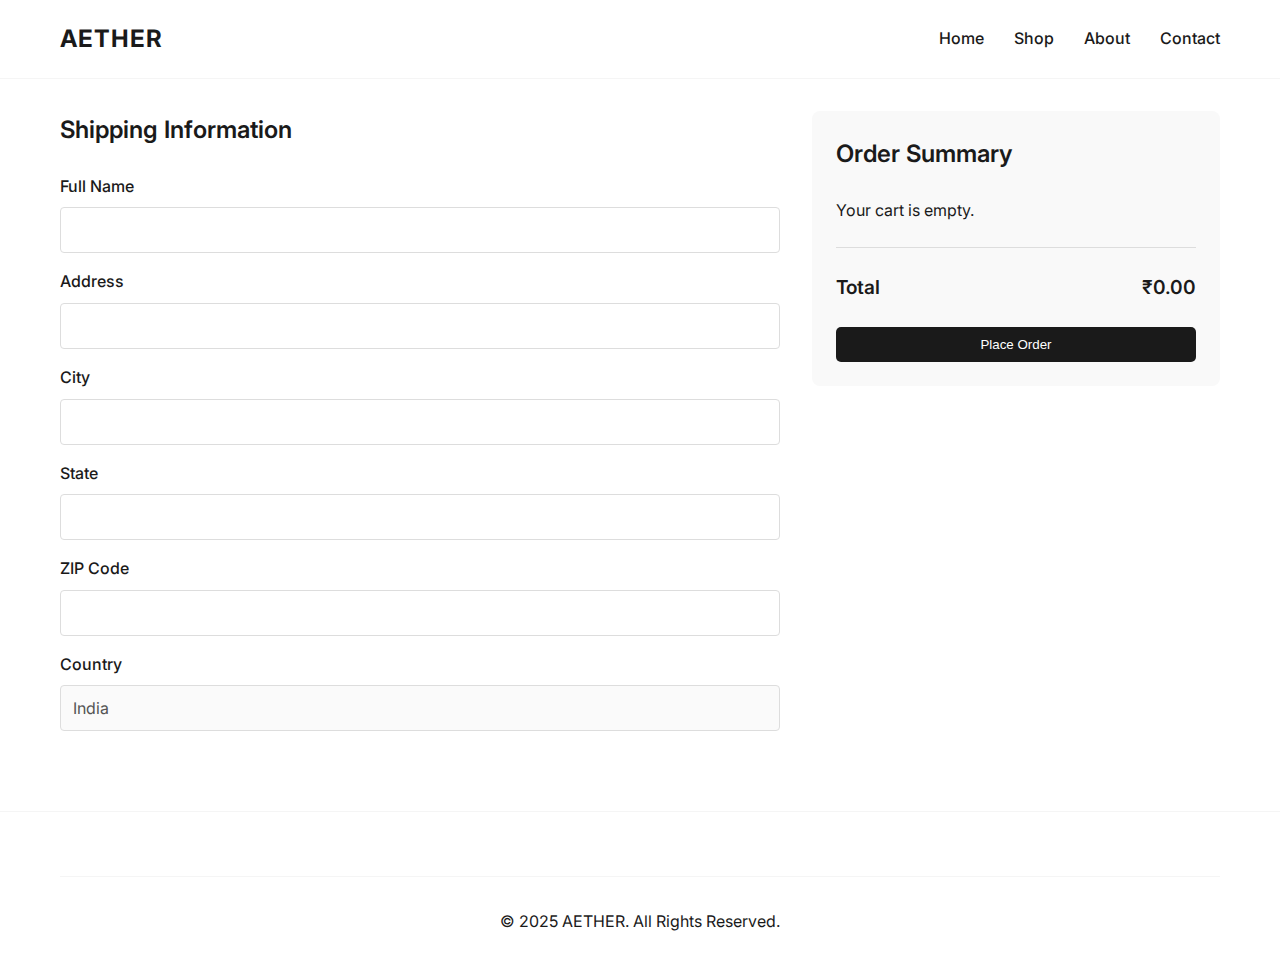
<file: checkout.html>
<!DOCTYPE html>
<html lang="en">
<head>
    <meta charset="UTF-8">
    <meta name="viewport" content="width=device-width, initial-scale=1.0">
    <title>Checkout - AETHER</title>
    <link rel="stylesheet" href="style.css">
    <link rel="stylesheet" href="checkout.css">
    <link href="https://fonts.googleapis.com/css2?family=Inter:wght@300;400;500;600;700&display=swap" rel="stylesheet">
</head>
<body>
    <header>
        <div class="container">
            <div class="logo">AETHER</div>
            <nav>
                <ul>
                    <li><a href="index.html">Home</a></li>
                    <li><a href="index.html#product-list">Shop</a></li>
                    <li><a href="about.html">About</a></li>
                    <li><a href="contact.html">Contact</a></li>
                </ul>
            </nav>
        </div>
    </header>

    <main>
        <div class="container">
            <div class="checkout-container">
                <div class="checkout-form">
                    <h2>Shipping Information</h2>
                    <form id="shipping-form">
                        <div class="form-group">
                            <label for="fullname">Full Name</label>
                            <input type="text" id="fullname" name="fullname" required>
                        </div>
                        <div class="form-group">
                            <label for="address">Address</label>
                            <input type="text" id="address" name="address" required>
                        </div>
                        <div class="form-group">
                            <label for="city">City</label>
                            <input type="text" id="city" name="city" required>
                        </div>
                        <div class="form-group">
                            <label for="state">State</label>
                            <input type="text" id="state" name="state" required>
                        </div>
                        <div class="form-group">
                            <label for="zip">ZIP Code</label>
                            <input type="text" id="zip" name="zip" required>
                        </div>
                        <div class="form-group">
                            <label for="country">Country</label>
                            <input type="text" id="country" name="country" value="India" disabled>
                        </div>
                    </form>
                </div>
                <div class="order-summary">
                    <h2>Order Summary</h2>
                    <div id="summary-cart-items"></div>
                    <div class="summary-total">
                        <span>Total</span>
                        <span id="summary-total">₹0.00</span>
                    </div>
                    <button id="place-order-btn" class="btn">Place Order</button>
                </div>
            </div>
        </div>
    </main>

    <footer>
        <div class="container">
            <div class="footer-bottom">
                 <p>&copy; 2025 AETHER. All Rights Reserved.</p>
            </div>
        </div>
    </footer>

    <script src="checkout.js"></script>
</body>
</html>
</file>
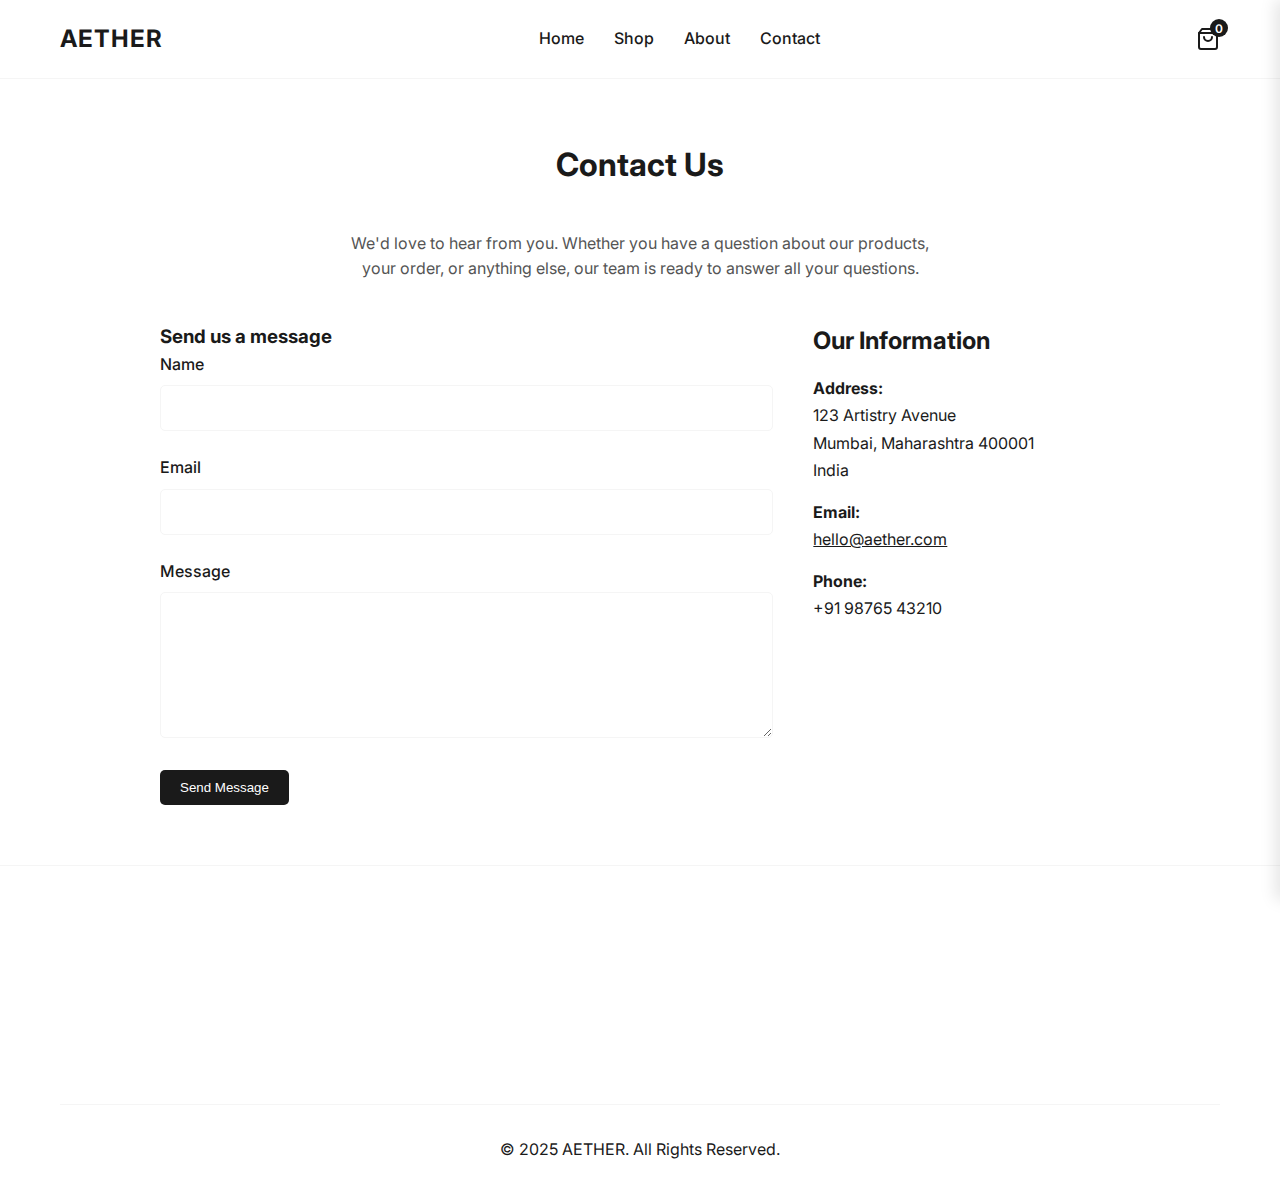
<file: contact.html>
<!DOCTYPE html>
<html lang="en">
<head>
    <meta charset="UTF-8">
    <meta name="viewport" content="width=device-width, initial-scale=1.0">
    <title>Contact - AETHER</title>
    <link rel="stylesheet" href="style.css">
    <link href="https://fonts.googleapis.com/css2?family=Inter:wght@300;400;500;600;700&display=swap" rel="stylesheet">
</head>
<body>
    <header>
        <div class="container">
            <div class="logo">AETHER</div>
            <nav>
                <ul>
                    <li><a href="index.html">Home</a></li>
                    <li><a href="index.html#product-list">Shop</a></li>
                    <li><a href="about.html">About</a></li>
                    <li><a href="contact.html">Contact</a></li>
                </ul>
            </nav>
            <div class="cart">
                <a href="#" aria-label="Open cart" aria-haspopup="dialog">
                    <svg xmlns="http://www.w3.org/2000/svg" width="24" height="24" viewBox="0 0 24 24" fill="none" stroke="currentColor" stroke-width="2" stroke-linecap="round" stroke-linejoin="round" class="feather feather-shopping-bag" aria-hidden="true"><path d="M6 2L3 6v14a2 2 0 0 0 2 2h14a2 2 0 0 0 2-2V6l-3-4z"></path><line x1="3" y1="6" x2="21" y2="6"></line><path d="M16 10a4 4 0 0 1-8 0"></path></svg>
                    <span class="cart-count">0</span>
                </a>
            </div>
        </div>
    </header>

    <main>
        <section class="contact-section fade-in-up">
            <div class="container">
                <h2>Contact Us</h2>
                <p class="contact-intro">We'd love to hear from you. Whether you have a question about our products, your order, or anything else, our team is ready to answer all your questions.</p>
                <div class="contact-content">
                    <div class="contact-form-container">
                        <h3>Send us a message</h3>
                        <form id="contact-form" class="contact-form" novalidate>
                            <div class="form-group">
                                <label for="name">Name</label>
                                <input type="text" id="name" name="name" required>
                            </div>
                            <div class="form-group">
                                <label for="email">Email</label>
                                <input type="email" id="email" name="email" required>
                            </div>
                            <div class="form-group">
                                <label for="message">Message</label>
                                <textarea id="message" name="message" rows="6" required></textarea>
                            </div>
                            <button type="submit" class="btn">Send Message</button>
                            <div id="form-status"></div>
                        </form>
                    </div>
                    <div class="contact-info">
                        <h3>Our Information</h3>
                        <p><strong>Address:</strong><br>123 Artistry Avenue<br>Mumbai, Maharashtra 400001<br>India</p>
                        <p><strong>Email:</strong><br><a href="mailto:hello@aether.com">hello@aether.com</a></p>
                        <p><strong>Phone:</strong><br>+91 98765 43210</p>
                    </div>
                </div>
            </div>
        </section>
    </main>

    <footer>
        <div class="container">
            <div class="footer-content fade-in-up">
                <div class="footer-left">
                    <h3>AETHER</h3>
                    <p>Timeless designs for modern living.</p>
                </div>
                <div class="footer-right">
                    <h3>Join Our Newsletter</h3>
                    <p>Receive updates on new arrivals and special offers.</p>
                    <form class="newsletter-form">
                        <label for="newsletter-email-contact" class="visually-hidden">Email for newsletter</label>
                        <input id="newsletter-email-contact" type="email" placeholder="Your Email" required>
                        <button type="submit" class="btn">Subscribe</button>
                    </form>
                </div>
            </div>
            <div class="footer-bottom">
                <p>&copy; 2025 AETHER. All Rights Reserved.</p>
            </div>
        </div>
    </footer>

    <div class="cart-panel-overlay"></div>
    <aside class="cart-panel" role="dialog" aria-modal="true" aria-labelledby="cart-heading" aria-hidden="true">
        <div class="cart-panel-header">
            <h2 id="cart-heading">Your Cart</h2>
            <button class="close-cart-btn" aria-label="Close cart">&times;</button>
        </div>
        <div id="cart-items" class="cart-items-list"></div>
        <div class="cart-panel-footer">
            <div class="subtotal">
                <span>Subtotal</span>
                <span id="cart-subtotal">₹0.00</span>
            </div>
            <a href="checkout.html" class="btn checkout-btn">Proceed to Checkout</a>
        </div>
    </aside>

    <div id="toast-container"></div>
    <script src="script.js"></script>

    <a href="#" class="back-to-top-btn" title="Back to Top" aria-label="Back to top">&uarr;</a>
</body>
</html>
</file>
<file: style.css>
.visually-hidden {
    position: absolute;
    width: 1px;
    height: 1px;
    padding: 0;
    margin: -1px;
    overflow: hidden;
    clip: rect(0, 0, 0, 0);
    white-space: nowrap;
    border: 0;
}

:root {
    --primary-color: #1a1a1a;
    --secondary-color: #f5f5f5;
    --accent-color: #8a8a8a;
    --font-family: 'Inter', sans-serif;
}

* {
    margin: 0;
    padding: 0;
    box-sizing: border-box;
}

html {
    scroll-behavior: smooth;
}

body {
    font-family: var(--font-family);
    background-color: #fff;
    color: var(--primary-color);
    line-height: 1.6;
}

ul {
    list-style: none;
}

.container {
    max-width: 1200px;
    margin: 0 auto;
    padding: 0 20px;
}

/* ==================================================
   GLOBAL INTERACTIVE & LINK STYLES
   ================================================== */
a {
    color: var(--primary-color);
    text-decoration: none;
    transition: color 0.2s ease;
}

a:hover,
a:focus {
    color: var(--accent-color);
    text-decoration: underline;
}

.btn {
    display: inline-block;
    background-color: var(--primary-color);
    color: #fff;
    padding: 10px 20px;
    text-decoration: none;
    border-radius: 5px;
    font-weight: 500;
    border: none;
    cursor: pointer;
    transition: transform 0.2s ease, box-shadow 0.2s ease, background-color 0.2s ease;
}

.btn:hover, .btn:focus {
    transform: translateY(-2px);
    box-shadow: 0 4px 8px rgba(0,0,0,0.15);
    color: #fff; /* Ensure text color remains on hover/focus */
    text-decoration: none;
}

.btn:focus {
    outline: 2px solid var(--accent-color);
    outline-offset: 2px;
}

.btn:active {
    transform: translateY(0);
    box-shadow: 0 2px 4px rgba(0,0,0,0.1);
}

/* Specific element transitions for non-button elements */
.cart a,
.back-to-top-btn,
.remove-item-btn,
header nav a {
    transition: transform 0.2s ease, color 0.2s ease;
}

.cart a:hover,
.cart a:focus,
.back-to-top-btn:hover,
.back-to-top-btn:focus,
.remove-item-btn:hover,
.remove-item-btn:focus,
header nav a:hover,
header nav a:focus {
    transform: scale(1.05);
    color: var(--accent-color);
}


/* ==================================================
   HEADER
   ================================================== */
header {
    background: #fff;
    border-bottom: 1px solid var(--secondary-color);
    padding: 20px 0;
    position: sticky;
    top: 0;
    z-index: 1000;
}

header .container {
    display: flex;
    justify-content: space-between;
    align-items: center;
}

.logo {
    font-size: 1.5rem;
    font-weight: 700;
    letter-spacing: 1px;
}

header nav ul {
    display: flex;
    gap: 30px;
}

header nav a {
    font-weight: 500;
    font-size: 1rem;
}

.cart a {
    position: relative;
    display: flex;
    align-items: center;
}

.cart-count {
    position: absolute;
    top: -8px;
    right: -8px;
    background: var(--primary-color);
    color: #fff;
    border-radius: 50%;
    width: 18px;
    height: 18px;
    font-size: 12px;
    display: flex;
    justify-content: center;
    align-items: center;
    font-weight: 600;
}

/* ==================================================
   HERO SECTION
   ================================================== */
.hero {
    background: var(--secondary-color);
    padding: 80px 0;
    text-align: center;
}

.hero h1 {
    font-size: 3rem;
    font-weight: 700;
    margin-bottom: 20px;
}

.hero p {
    font-size: 1.2rem;
    margin-bottom: 30px;
}

/* ==================================================
   PRODUCT GRID
   ================================================== */
.product-grid {
    padding: 60px 0;
}

.product-grid h2 {
    text-align: center;
    font-size: 2rem;
    margin-bottom: 40px;
}

.products {
    display: grid;
    grid-template-columns: repeat(auto-fit, minmax(280px, 1fr));
    gap: 30px;
}

.product-card {
    background: #fff;
    border: 1px solid var(--secondary-color);
    border-radius: 8px;
    overflow: hidden;
    transition: transform 0.3s ease, box-shadow 0.3s ease;
}

.product-card:hover {
    transform: translateY(-5px);
    box-shadow: 0 10px 20px rgba(0,0,0,0.05);
}

.product-card:hover .product-image img {
    transform: scale(1.05);
}

.product-image {
    overflow: hidden;
}

.product-image img {
    width: 100%;
    height: 300px;
    object-fit: cover;
    display: block;
    transition: transform 0.4s cubic-bezier(0.25, 0.46, 0.45, 0.94);
}

img.lazy {
    background-color: #f0f0f0;
}

.product-info {
    padding: 20px 20px 80px; /* Increased bottom padding for the button */
    position: relative; /* For positioning the button */
}

/* Style the Add to Cart button for the reveal effect */
.product-card .add-to-cart-btn {
    position: absolute;
    bottom: 20px;
    left: 20px;
    right: 20px;
    width: calc(100% - 40px);
    opacity: 0;
    transform: translateY(10px);
    transition: opacity 0.3s ease, transform 0.3s ease;
}

/* Reveal the button on hover or when a child element has focus */
.product-card:hover .add-to-cart-btn,
.product-card:focus-within .add-to-cart-btn {
    opacity: 1;
    transform: translateY(0);
}

.product-info h3 {
    font-size: 1.1rem;
    font-weight: 600;
    margin-bottom: 10px;
}

.product-info .price {
    font-size: 1.2rem;
    font-weight: 700;
    margin-bottom: 15px;
}

/* The .add-to-cart-btn now inherits from .btn, so specific styles are not needed */

/* ==================================================
   CONTACT PAGE
   ================================================== */
.contact-section .container {
    max-width: 1000px;
}

.contact-intro {
    text-align: center;
    max-width: 600px;
    margin: 0 auto 3rem auto;
}

.contact-content {
    display: flex;
    gap: 3rem;
    flex-wrap: wrap;
}

.contact-form-container {
    flex: 2;
}

.contact-info {
    flex: 1;
    min-width: 250px;
}

.contact-form .form-group {
    margin-bottom: 1.5rem;
}

.contact-form label {
    display: block;
    margin-bottom: 0.5rem;
    font-weight: 500;
}

.contact-form input,
.contact-form textarea {
    width: 100%;
    padding: 0.75rem;
    border: 1px solid var(--secondary-color);
    border-radius: 4px;
    font-family: inherit;
    font-size: 1rem;
    background-color: #fff;
    transition: border-color 0.2s ease, box-shadow 0.2s ease;
}

.contact-form input:focus,
.contact-form textarea:focus {
    outline: none;
    border-color: var(--primary-color);
    box-shadow: 0 0 0 3px rgba(26, 26, 26, 0.1);
}

#form-status {
    margin-top: 1rem;
    padding: 1rem;
    border-radius: 4px;
    text-align: center;
    display: none; /* Hidden by default */
}

#form-status.success {
    background-color: #d4edda;
    color: #155724;
    border: 1px solid #c3e6cb;
    display: block;
}

#form-status.error {
    background-color: #f8d7da;
    color: #721c24;
    border: 1px solid #f5c6cb;
    display: block;
}

.contact-info h3 {
    font-size: 1.2rem;
    margin-bottom: 1rem;
}

.contact-info p {
    margin-bottom: 1rem;
    line-height: 1.6;
}

/* ==================================================
   ANIMATIONS
   ================================================== */
.fade-in-up {
    opacity: 0;
    transform: translateY(30px);
    transition: opacity 0.6s ease-out, transform 0.6s ease-out;
}

.fade-in-up.is-visible {
    opacity: 1;
    transform: translateY(0);
}

/* ==================================================
   FOOTER
   ================================================== */
footer {
    background: var(--bg-color);
    color: var(--text-color);
    padding: 4rem 0 2rem;
    border-top: 1px solid var(--secondary-color);
}

.footer-content {
    display: flex;
    justify-content: space-between;
    align-items: flex-start;
    text-align: left;
    margin-bottom: 3rem;
    flex-wrap: wrap;
    gap: 2rem;
}

/* Footer */
footer {
    background: var(--bg-color);
    color: var(--text-color);
    padding: 4rem 0 2rem;
    border-top: 1px solid var(--secondary-color);
}

.footer-content {
    display: flex;
    justify-content: space-between;
    align-items: flex-start;
    text-align: left;
    margin-bottom: 3rem;
    flex-wrap: wrap;
    gap: 2rem;
}

.footer-left,
.footer-right {
    flex: 1;
    min-width: 280px;
}

.footer-left h3 {
    font-family: 'Inter', sans-serif;
    font-weight: 600;
    font-size: 1.5rem;
    margin-bottom: 0.5rem;
}

.footer-right h3 {
    font-size: 1.2rem;
    margin-bottom: 0.5rem;
}

.newsletter-form {
    display: flex;
    margin-top: 1rem;
}

.newsletter-form input {
    flex-grow: 1;
    border: 1px solid var(--secondary-color);
    padding: 0.75rem;
    border-radius: 4px 0 0 4px;
    background: #fff;
    font-family: inherit;
    font-size: 1rem;
}

.newsletter-form input:focus {
    outline: none;
    border-color: var(--primary-color);
}

.newsletter-form button {
    border-radius: 0 4px 4px 0;
    border-left: none;
}

.footer-bottom {
    text-align: center;
    border-top: 1px solid var(--secondary-color);
    padding-top: 2rem;
}

/* Cart Panel */
.cart-panel-overlay {
    position: fixed;
    top: 0;
    left: 0;
    width: 100%;
    height: 100%;
    background: rgba(0,0,0,0.5);
    opacity: 0;
    visibility: hidden;
    transition: opacity 0.3s ease, visibility 0.3s ease;
    z-index: 1001;
}

.cart-panel-overlay.active {
    opacity: 1;
    visibility: visible;
}

.cart-panel {
    position: fixed;
    top: 0;
    right: -400px; /* Start off-screen */
    width: 400px;
    height: 100%;
    background: #fff;
    box-shadow: -5px 0 15px rgba(0,0,0,0.1);
    transition: right 0.4s cubic-bezier(0.25, 0.46, 0.45, 0.94);
    z-index: 1002;
    display: flex;
    flex-direction: column;
}

.cart-panel.active {
    right: 0;
}

.cart-panel-header {
    display: flex;
    justify-content: space-between;
    align-items: center;
    padding: 20px;
    border-bottom: 1px solid var(--secondary-color);
}

.cart-panel-header h2 {
    font-size: 1.2rem;
}

.close-cart-btn {
    background: none;
    border: none;
    font-size: 2rem;
    cursor: pointer;
    color: var(--primary-color);
    line-height: 1;
}

.cart-items-list {
    flex-grow: 1;
    overflow-y: auto;
    padding: 20px;
}

.cart-item {
    display: flex;
    gap: 15px;
    margin-bottom: 20px;
}

.cart-item img {
    width: 80px;
    height: 80px;
    object-fit: cover;
    border-radius: 4px;
}

.cart-item-info {
    flex-grow: 1;
}

.cart-item-info h4 {
    font-size: 1rem;
    font-weight: 500;
    margin-bottom: 5px;
}

.cart-item-info .price {
    font-size: 0.9rem;
    color: #555;
    margin-bottom: 10px;
}

.remove-item-btn {
    background: none;
    border: none;
    color: var(--accent-color);
    cursor: pointer;
    font-size: 0.8rem;
    text-decoration: underline;
}

.cart-panel-footer {
    padding: 20px;
    border-top: 1px solid var(--secondary-color);
}

.subtotal {
    display: flex;
    justify-content: space-between;
    font-size: 1.1rem;
    font-weight: 600;
    margin-bottom: 20px;
}

.checkout-btn {
    display: block;
    width: 100%;
    text-align: center;
}


/* --- TOAST NOTIFICATION --- */
#toast-container {
    position: fixed;
    bottom: 20px;
    right: 20px;
    z-index: 1000;
    display: flex;
    flex-direction: column;
    align-items: flex-end;
}

.toast {
    background-color: #333;
    color: #fff;
    padding: 15px 20px;
    border-radius: 5px;
    margin-top: 10px;
    box-shadow: 0 2px 10px rgba(0,0,0,0.2);
    opacity: 0;
    transform: translateY(20px);
    animation: toast-in 0.5s forwards;
}

.toast.show {
    opacity: 1;
    transform: translateY(0);
}

@keyframes toast-in {
    to {
        opacity: 1;
        transform: translateY(0);
    }
}

/* About & Contact Page Specifics */
.about-section, .contact-section {
    padding: 60px 0;
}

.about-section h2, .contact-section h2 {
    text-align: center;
    font-size: 2rem;
    margin-bottom: 40px;
}

.about-content {
    display: grid;
    grid-template-columns: 1fr 1fr;
    gap: 40px;
    align-items: center;
}

.about-image img {
    width: 100%;
    border-radius: 8px;
}

.about-text h3 {
    font-size: 1.5rem;
    margin-bottom: 15px;
}

.about-text p {
    margin-bottom: 15px;
    line-height: 1.7;
    color: #555;
}

.contact-intro {
    text-align: center;
    max-width: 600px;
    margin: 0 auto 40px;
    color: #555;
}

.contact-content {
    display: grid;
    grid-template-columns: 2fr 1fr;
    gap: 40px;
}

.form-group {
    margin-bottom: 20px;
}

.form-group label {
    display: block;
    margin-bottom: 8px;
    font-weight: 500;
}

.form-group input,
.form-group textarea {
    width: 100%;
    padding: 12px;
    border: 1px solid var(--secondary-color);
    border-radius: 5px;
    font-family: var(--font-family);
    font-size: 1rem;
}

.form-group textarea {
    resize: vertical;
}

.contact-info h3 {
    font-size: 1.5rem;
    margin-bottom: 15px;
}

.contact-info p {
    margin-bottom: 15px;
    line-height: 1.7;
}

.contact-info a {
    text-decoration: underline;
}


/* Scroll Animations */
.fade-in-up {
    opacity: 0;
    transform: translateY(20px);
    transition: opacity 0.6s cubic-bezier(0.25, 0.46, 0.45, 0.94), transform 0.6s cubic-bezier(0.25, 0.46, 0.45, 0.94);
}

.fade-in-up.is-visible {
    opacity: 1;
    transform: translateY(0);
}

/* Back to Top Button */
.back-to-top-btn {
    position: fixed;
    bottom: 20px;
    right: 20px;
    background-color: var(--primary-color);
    color: white;
    width: 50px;
    height: 50px;
    border-radius: 50%;
    display: flex;
    align-items: center;
    justify-content: center;
    font-size: 24px;
    text-decoration: none;
    opacity: 0;
    visibility: hidden;
    transform: translateY(100px);
    transition: all 0.4s ease;
    z-index: 1000;
}

.back-to-top-btn.active {
    opacity: 1;
    visibility: visible;
    transform: translateY(0);
}

.back-to-top-btn:hover {
    background-color: #333;
}

/* Responsive */
@media (max-width: 768px) {
    header .container {
        flex-direction: column;
        gap: 20px;
    }

    .hero h1 {
        font-size: 2.5rem;
    }
}
</file>
<file: checkout.css>
/* Checkout Page Specific Styles */

.checkout-container {
    display: flex;
    gap: 2rem;
    margin-top: 2rem;
    margin-bottom: 4rem;
}

.checkout-form {
    flex: 2;
}

.order-summary {
    flex: 1;
    background-color: #f9f9f9;
    padding: 1.5rem;
    border-radius: 8px;
    height: fit-content;
}

.checkout-form h2, .order-summary h2 {
    margin-bottom: 1.5rem;
    font-weight: 600;
}

.form-group {
    margin-bottom: 1rem;
}

.form-group label {
    display: block;
    margin-bottom: 0.5rem;
    font-weight: 500;
}

.form-group input {
    width: 100%;
    padding: 0.75rem;
    border: 1px solid #ddd;
    border-radius: 4px;
    font-family: 'Inter', sans-serif;
}

#summary-cart-items .cart-item {
    display: flex;
    margin-bottom: 1rem;
    padding-bottom: 1rem;
    border-bottom: 1px solid #eee;
}

#summary-cart-items .cart-item:last-child {
    border-bottom: none;
}

#summary-cart-items .cart-item img {
    width: 60px;
    height: 60px;
    object-fit: cover;
    border-radius: 4px;
    margin-right: 1rem;
}

#summary-cart-items .cart-item-info {
    flex-grow: 1;
}

#summary-cart-items .cart-item-info h4 {
    margin: 0 0 0.25rem;
    font-size: 0.9rem;
}

#summary-cart-items .cart-item-info .price {
    font-size: 0.9rem;
    color: #555;
}

.summary-total {
    display: flex;
    justify-content: space-between;
    font-weight: 600;
    font-size: 1.2rem;
    margin-top: 1.5rem;
    padding-top: 1.5rem;
    border-top: 1px solid #ddd;
}

#place-order-btn {
    width: 100%;
    margin-top: 1.5rem;
}
</file>
